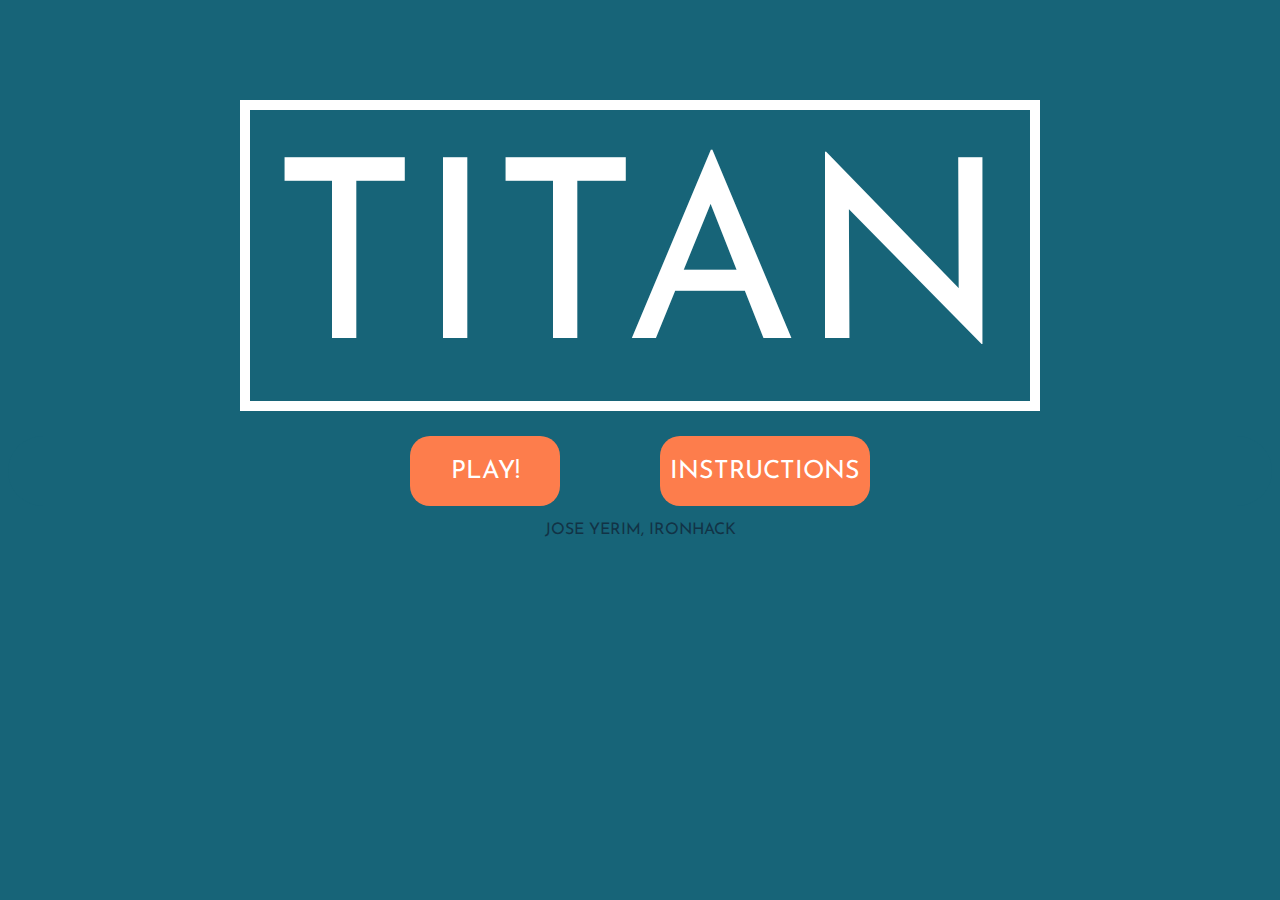
<file: INDEX.html>
<!DOCTYPE html>
<html lang="en">

<head>
  <meta charset="UTF-8">
  <meta name="viewport" content="width=device-width, initial-scale=1.0">
  <meta http-equiv="X-UA-Compatible" content="ie=edge">
  <link rel="stylesheet" href="index.css">
  <link href="https://fonts.googleapis.com/css?family=Josefin+Sans&display=swap" rel="stylesheet">
  <title>😈😈😈😈😈😈</title>

</head>

<body>

<div id="title">TITAN</div>
<div id="buttons">
    <button  onclick="location.href='GAME.html'"  id="star">PLAY!</button>
    <button  onclick="location.href='Instructions.html'" id="instructions">INSTRUCTIONS</button>
</div>

<footer>
  <p>JOSE YERIM, IRONHACK</p>
</footer>
</body>

</html>
</file>
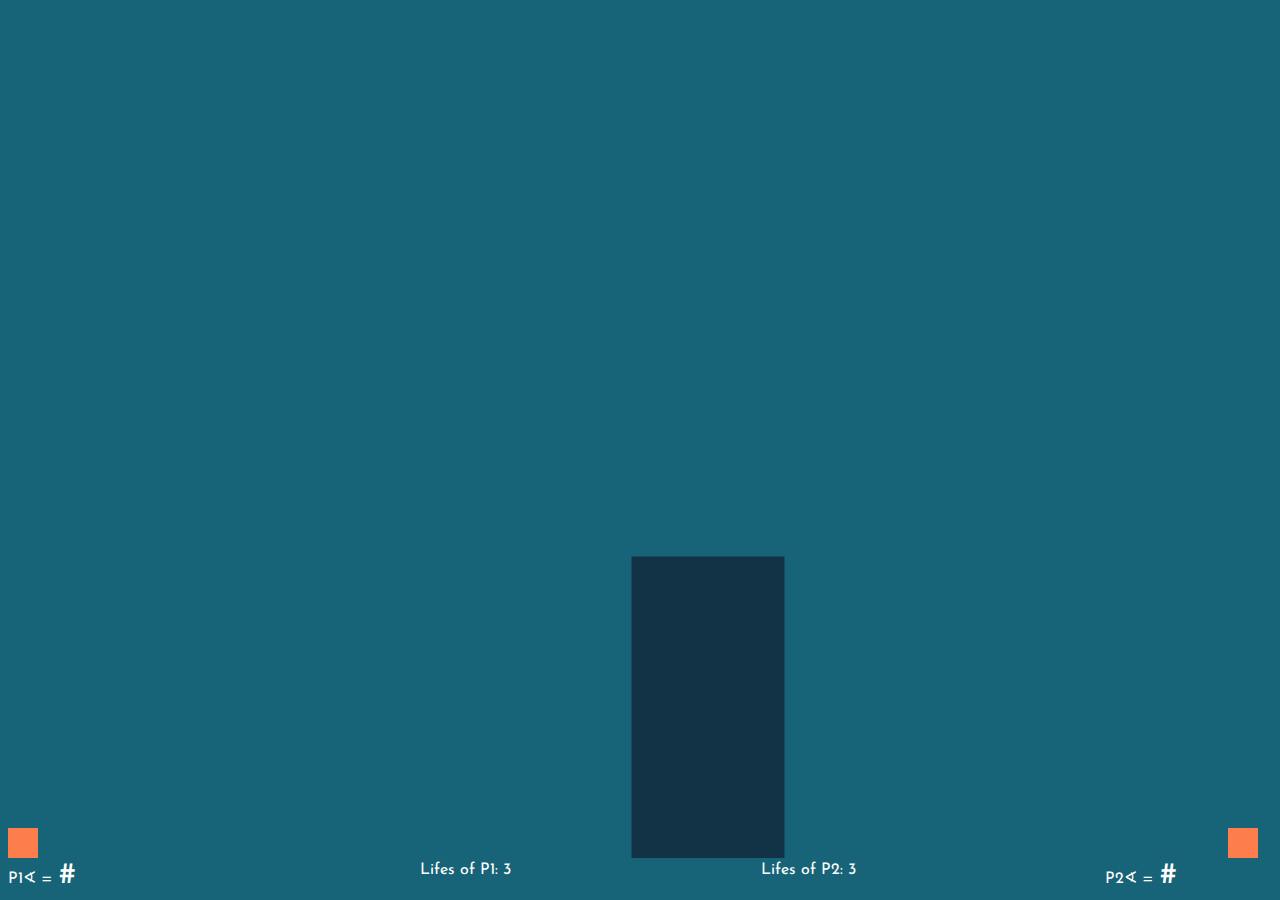
<file: GAME.html>
<!DOCTYPE html>
<html lang="en">

<head>
  <meta charset="UTF-8">
  <meta name="viewport" content="width=device-width, initial-scale=1.0">
  <meta http-equiv="X-UA-Compatible" content="ie=edge">
  <link rel="stylesheet" href="index.css">
<link href="https://fonts.googleapis.com/css?family=Josefin+Sans&display=swap" rel="stylesheet">
  <title>😈😈😈😈😈😈</title>

</head>

<body>



<canvas id="example" onmousemove=""></canvas>
<!-- <canvas id="example" onmousemove=""></canvas> -->

<div id="box">

  <div id ="grad1">
  P1∢ = <input type="text" value="#" id="grad" size="20">
  </div>

  
  <div id="lifes1"></div>

<div id="lifes2">lifes</div>
  <div id = "grad2">
  P2∢ = <input type="text" value="#" id="grad20">
  </div>
  
   
</div>
<!-- <input id="reset" type="button" value="RESET" /> -->


<script type="text/javascript" src="stages.js"></script>
<script type="text/javascript" src="players.js"></script>
<script type="text/javascript" src="Proyectil.js"></script>
<script type="text/javascript" src="logic.js"></script>
</body>

</html>
</file>
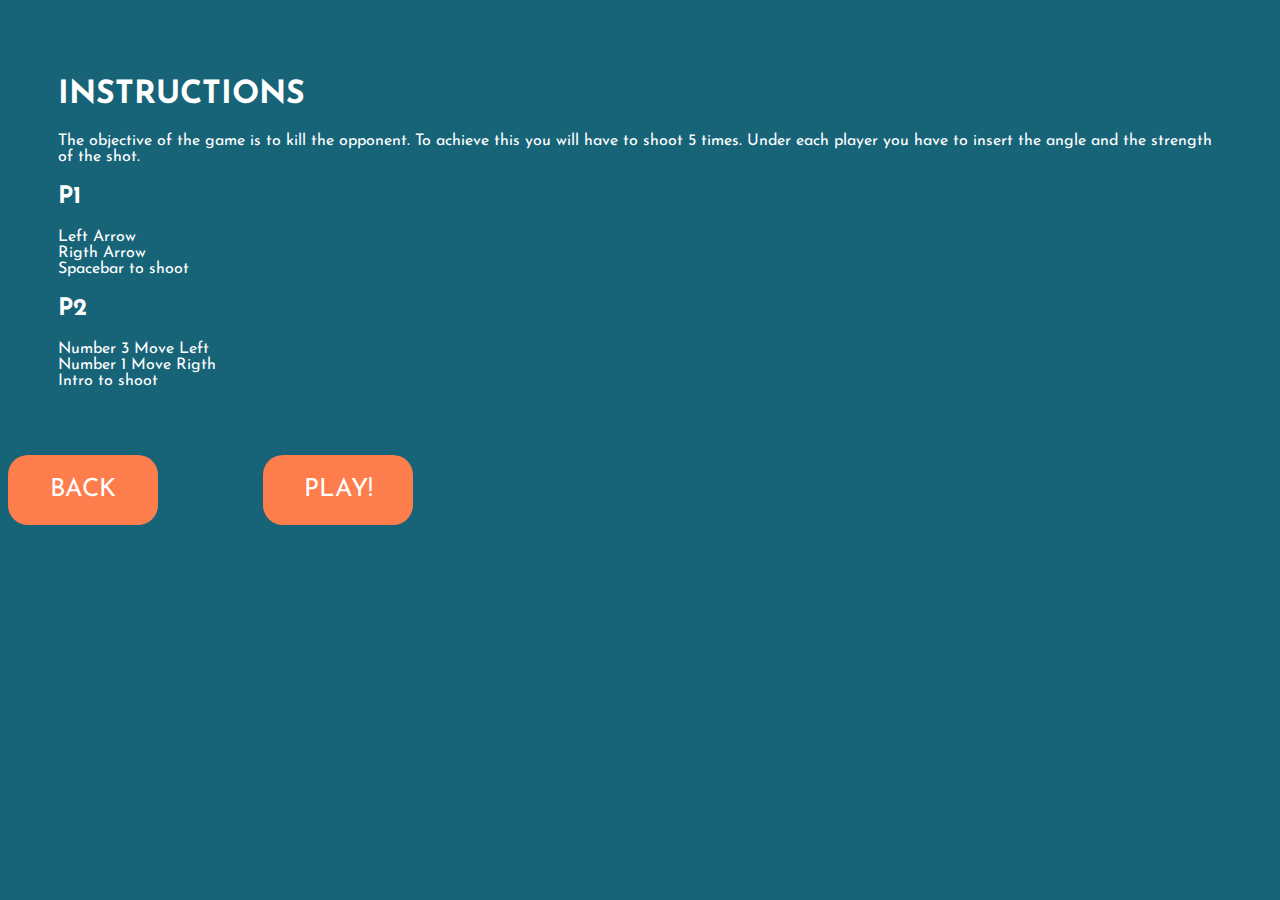
<file: Instructions.html>
<!DOCTYPE html>
<html lang="en"> 

<head>
  <meta charset="UTF-8">
  <meta name="viewport" content="width=device-width, initial-scale=1.0">
  <meta http-equiv="X-UA-Compatible" content="ie=edge">
  <link rel="stylesheet" href="index.css">
  <link href="https://fonts.googleapis.com/css?family=Josefin+Sans&display=swap" rel="stylesheet">
  <title>😈😈😈😈😈😈</title>

</head>

<body>
<div id="all">
  <h1>INSTRUCTIONS</h1> 
      <p>
        The objective of the game is to kill the opponent. 
        To achieve this you will have to shoot 5 times.
        Under each player you have to insert the angle 
        and the strength of the shot.
      </p>
  
  <div>
  <h2>P1</h2>
    <p>Left Arrow<br>
      Rigth Arrow <br>
      Spacebar to shoot
    </p>
  </div>

  <div>
  <h2>P2</h2>
    <p>
      Number 3 Move Left <br>
      Number 1 Move Rigth <br>
      Intro to shoot
    </p>
  </div>
</div>
<button onclick="location.href='INDEX.html'" id="star">BACK</button>
<button onclick="location.href='GAME.html'" id="star">PLAY!</button>
</body>

</html>
</file>
<file: index.css>
*{
  background-color:	#176478;
  font-family: 'Josefin Sans', sans-serif;
}

/*-------------------------------------------------------
.                      JUEGO                              
--------------------------------------------------------- */

 canvas {
  border-color:1px #123346;
  background-color: #176478;
}

#grad20, #grad, #lifes, #vel1{
  font-size: 30px;
  color: white;
  border: 1px #123346;
  font-family: 'Josefin Sans', sans-serif;
  width: 110px;
  height: 25px; 
}
#box{
display: flex;
justify-content: space-between ;
 color: white;
}
/*-------------------------------------------------------
.                       INICIO                              
--------------------------------------------------------- */
#title{
  margin-top: 150px;
  color: white;
  font-size: 250px;
  border: 10px solid white;
  padding: 40px;
  text-align: center;
  margin: 100px auto auto auto;
  width: 700px;
  padding-bottom: 0px;
  display: flex;
  justify-content: center;
  align-items: center;
}
#buttons{
  margin-top: 25px;
  display: flex;
  flex-flow: row;
  justify-content: center;
  align-items: center;
  border-radius: 50px;
  text-align: center;
}
#star{
  margin-right: 100px;
  background-color:#FD7D4C;
  height: 70px;
  width: 150px;
  border: none;
  border-radius: 20px;
  font-size: 25px;
  color: white;
}
#instructions{
  background-color:#FD7D4C;
  height: 70px;
  width: 210px;
  border-radius: 20px;
  border: none;
  font-size: 25px;
  color: white;
}
/*-------------------------------------------------------
-                      FOOTER                              
--------------------------------------------------------- */
footer{

  display: flex;
  justify-content: center;
  color: #123346;
}
/*-------------------------------------------------------
.                      INSTRUCTIONS                              
--------------------------------------------------------- */

#all{
  color: white;
  padding: 50px;
}
</file>
